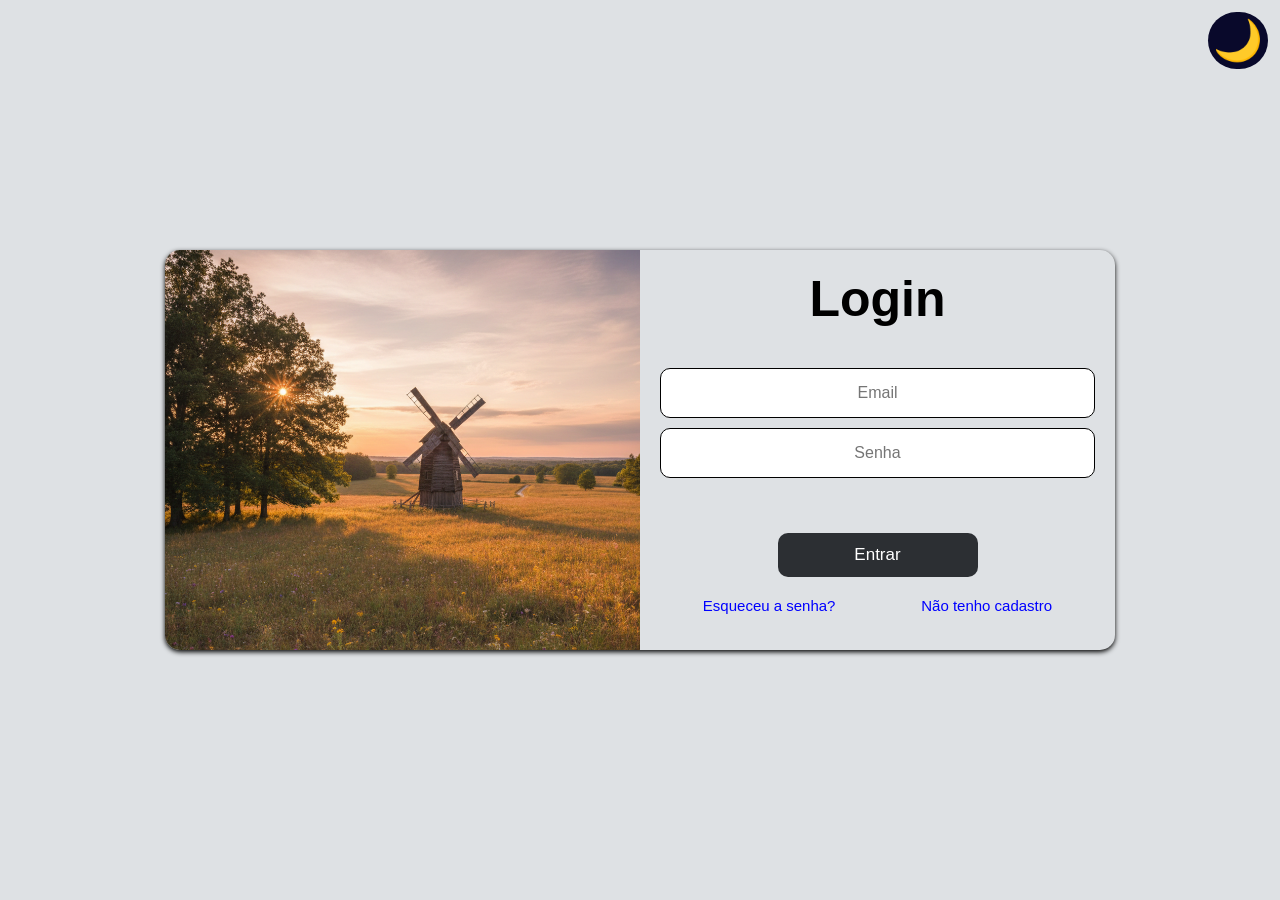
<file: index.html>
<!DOCTYPE html>
<html lang="pt-br">

<head>
    <meta charset="UTF-8">
    <meta name="viewport" content="width=device-width, initial-scale=1.0">
    <title>tela login</title>
    <link rel="stylesheet" href="style.css">
</head>

<body>

    <div>
        <button class="claro-escuro" id="modo-claro" onclick="claro()">🔆</button>
        <button class="claro-escuro" id="modo-escuro" onclick="escuro()">🌙</button>
    </div>

    <main>

        <form id="form1"></form>

        <form id="form2">

            <div id="entrada">

                <div class="titulo">
                    <h1 id="titulo">Login</h1>
                </div>

                <div class="caixa-texto">
                    <input type="email" placeholder="Email" required>
                    <input type="password" placeholder="Senha" required>
                </div>

                <div class="botoes">
                    <input type="submit" value="Entrar" id="botao">
                </div>

                <div class="texto-final">
                    <a class="link" href="#" id="txt1">Esqueceu a senha?</a>
                    <a class="link" href="#" id="txt2" onclick="mudar()">Não tenho cadastro</a>
                </div>

            </div>

            <div id="cadastro">

                <div class="titulo">
                    <h1 id="tituloCadastro">Cadastro</h1>
                </div>

                <div class="caixa-texto">
                    <input type="text" placeholder="Nome" required>
                    <input type="email" placeholder="Email" required>
                    <input type="password" placeholder="Senha" required>
                </div>

                <div class="botoes">
                    <input type="submit" value="Cadastrar" id="botaoCadastro">
                </div>
                
            </div>

        </form>

    </main>

    <script src="script.js"></script>

</body>

</html>
</file>
<file: style.css>
* {
    margin: 0;
    padding: 0;
    box-sizing: border-box;
    transition: 0.3s ease-in-out;
}


@media screen and (min-width: 768px) {

    /* CORPO */
    body {
        background-color: #dee1e4;
        background-attachment: fixed;
        background-position: center center;
        display: flex;
        align-items: center;
        justify-content: center;
        width: 100%;
        min-height: 100vh;
        font-family: 'Segoe UI', Tahoma, Geneva, Verdana, sans-serif;
        padding: 20px;
    }

    /* BOTOES DO MODO CLARO E ESCURO */
    body .claro-escuro {
        position: absolute;
        top: 12px;
        right: 12px;
        background-color: white;
        border-radius: 40px;
        border: none;
        font-size: 40px;
        padding: 5px;
        cursor: pointer;
    }

    /* BOTAO MODO CLARO */
    #modo-claro {
        display: none;
        background-color: rgb(225, 220, 220);
    }

    /* BOTAO MODO ESCURO */
    #modo-escuro {
        background-color: rgb(9, 9, 43);
    }

    /* CONTAINER PRINCIPAL AONDE AS DUAS DIVS ESTAO DENTRO */
    body main {
        width: 100%;
        max-width: 950px;
        min-height: 400px;
        height: auto;
        display: flex;
        align-items: stretch;
        justify-content: center;
        box-shadow: 0px 2px 5px black;
        border-radius: 15px;
    }

    /* TABELA DE FORMULARIO */
    body form {
        width: 50%;
        height: auto;
        padding: 20px;
    }

    /* FORM DO LADO ESQUERDO - WALLPAPER */
    #form1 {
        border-top-left-radius: 15px;
        border-bottom-left-radius: 15px;
        background-color: black;
        background-image: url(imagens/claro.png);
        background-size: cover;
        background-position: center center;
    }

    /* FORM DO LADO DIREITO - ENTRADA */
    #form2{
        box-sizing: border-box;
    }

    #entrada{
        display: flex;
        flex-direction: column;
    }

    #entrada .titulo{
        text-align: center;
        font-size: 25px;
        margin-bottom: 20px;
    }

    #entrada .caixa-texto{
        margin-top: 20px;
        margin-bottom: 20px;
    }
    
    #entrada .botoes{
        margin-top: 25px;
    }

    #cadastro{
        display: none;
    }

    #cadastro .titulo{
        text-align: center;
        font-size: 25px;
        margin-bottom: 20px;
    }

    #cadastro .caixa-texto{
        margin-top: 20px;
        margin-bottom: 20px;
    }
    
    #cadastro .botoes{
        margin-top: 25px;
    }

    /* DIV COM OS INPUT DE ENTRADA */
    .caixa-texto input {
        width: 100%;
        padding: 15px;
        margin-bottom: 10px;
        border-radius: 10px;
        border: 1px solid black;
        text-align: center;
        font-size: 16px;
    }

    /* BOTAO DE ENVIAR */
    .botoes {
        display: flex;
        justify-content: center;
        margin-bottom: 20px;
    }

    .botoes input {
        padding: 12px;
        border-radius: 10px;
        border: none;
        cursor: pointer;
        font-size: 17px;
        color: white;
        background-color: #2c2f33;
        width: 100%;
        max-width: 200px;
    }

    #botao:hover {
        background-color: rgb(83, 83, 116);
        color: white;
    }

    /* TEXTOS DE AJUDA NA PARTE DE BAIXO DA DIV */
    .texto-final {
        font-size: 15px;
        display: flex;
        justify-content: space-around;
    }

    .texto-final a {
        text-decoration: none;
        color: blue;
    }

    a:hover {
        text-decoration: underline;
        color: rgb(110, 110, 241);
    }

}

@media screen and (max-width: 767px) {
    body {
        background-color: #dee1e4;
        background-attachment: fixed;
        background-position: center center;
        display: flex;
        align-items: center;
        justify-content: center;
        width: 100%;
        min-height: 100vh;
        padding: 15px;
        box-sizing: border-box;
        font-family: 'Segoe UI', Tahoma, Geneva, Verdana, sans-serif;
    }

    #form1{
        display: none;
    }

    #form2 {
        width: 100%;
        height: auto;
        border-radius: 15px;
        box-shadow: 0px 0px 9px white;
        padding-bottom: 20px;
    }
    #cadastro{
        display: none;
    }

    body .claro-escuro {
        position: absolute;
        top: 12px;
        right: 12px;
        background-color: white;
        border-radius: 50px;
        border: none;
        font-size: 30px;
        padding: 4px;
        cursor: pointer;
    }

    /* BOTAO MODO CLARO */
    #modo-claro {
        display: none;
        background-color: rgb(225, 220, 220);
    }

    /* BOTAO MODO ESCURO */
    #modo-escuro {
        background-color: rgb(9, 9, 43);
    }

    body main {
        width: 100%;
        max-width: 500px;
        height: auto;
        display: flex;
        flex-direction: column;
        align-items: center;
        justify-content: center;
        box-shadow: 0px 2px 5px black;
        border-radius: 15px;
        box-sizing: border-box;
        transition: 0.5s ease;
        margin-left: 20px;
        margin-right: 20px;
    }

    .titulo h1 {
        font-size: 70px;
        text-align: center;
        text-shadow: 0px 2px 2px black;
    }

    .caixa-texto {
        width: 90%;
        box-sizing: border-box;
        display: flex;
        flex-direction: column;
        margin: 0px auto;
    }

    .caixa-texto input {
        width: 100%;
        box-sizing: border-box;
        padding: 25px;
        margin-top: 30px;
        margin-bottom: 20px;
        border-radius: 20px;
        font-size: 20px;
        text-align: center;
        border: 1px solid black;
    }

    .botoes {
        text-align: center
    }

    .botoes input {
        width: 50%;
        max-width: 200px;
        height: auto;
        padding: 15px;
        margin-top: 10px;
        margin-bottom: 10px;
        border-radius: 15px;
        background-color: #2c2f33;
        color: white;
        border: none;
        font-size: 20px;
        box-shadow: 0px 2px 3px black;
        box-sizing: border-box;
    }

    .texto-final {
        display: flex;
        justify-content: space-around;
        margin-top: 20px;
    }

    .texto-final a {
        font-size: 15px;
        text-decoration: none;
        color: blue;
    }
}
</file>
